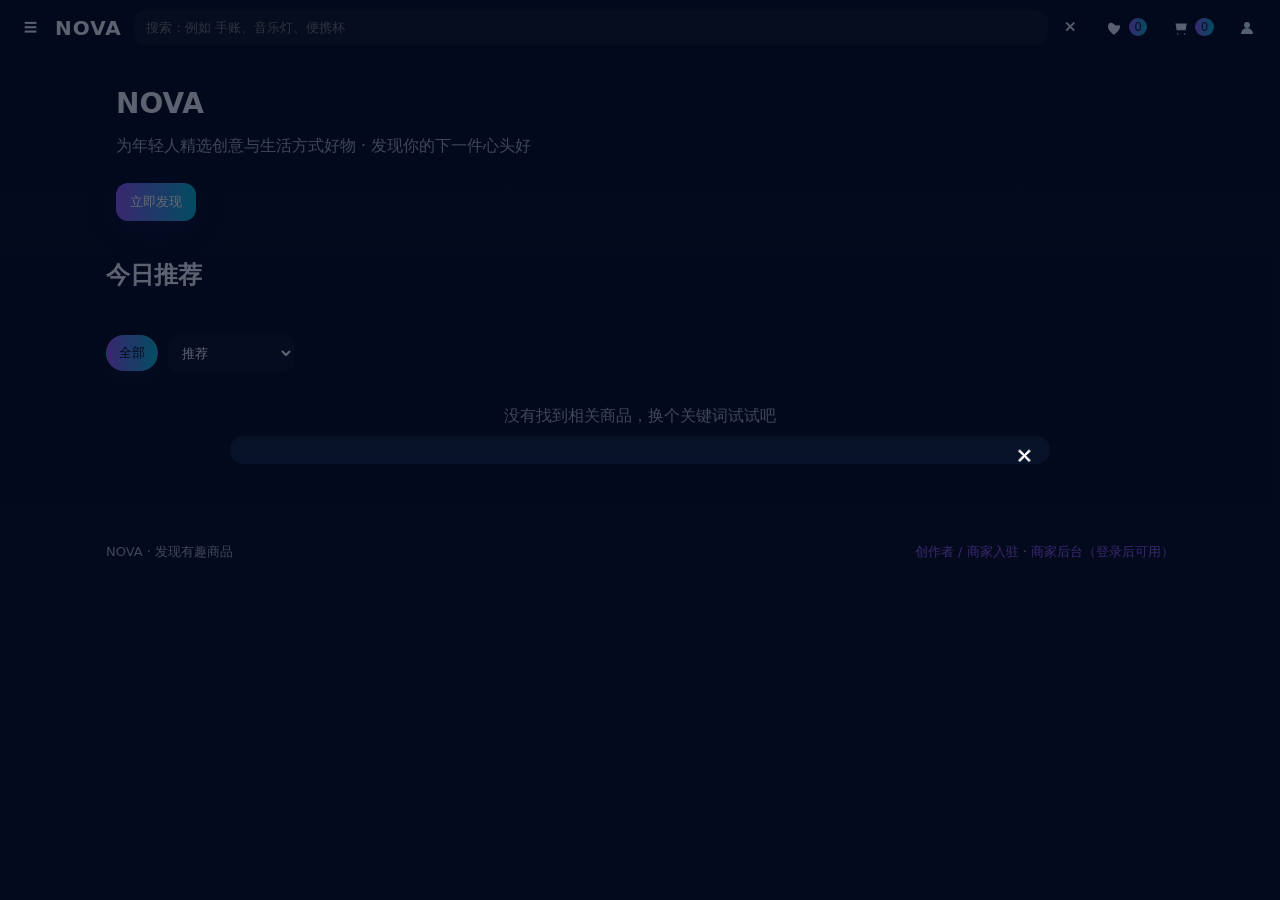
<file: index.html>
<!doctype html>
<html lang="zh-CN">
<head>
  <meta charset="utf-8" />
  <meta name="viewport" content="width=device-width,initial-scale=1" />
  <title>NOVA · 发现有趣商品</title>
  <link rel="stylesheet" href="styles.css">
</head>
<body data-page="home">
  <!-- SVG icons & decorative gradients -->
  <svg style="display:none" id="icons" aria-hidden="true">
    <defs>
      <linearGradient id="g-accent" x1="0" x2="1">
        <stop offset="0" stop-color="#8b5cf6"></stop>
        <stop offset="1" stop-color="#06b6d4"></stop>
      </linearGradient>
    </defs>
    <symbol id="icon-search" viewBox="0 0 24 24"><path fill="currentColor" d="M21 21l-4.35-4.35"></path><circle cx="11" cy="11" r="6" stroke="currentColor" stroke-width="2" fill="none"></circle></symbol>
    <symbol id="icon-cart" viewBox="0 0 24 24"><path fill="currentColor" d="M6 6h15l-1.5 9h-12z"></path><circle cx="9" cy="20" r="1" fill="currentColor"></circle><circle cx="18" cy="20" r="1" fill="currentColor"></circle></symbol>
    <symbol id="icon-heart" viewBox="0 0 24 24"><path fill="currentColor" d="M12 21s-8-5.5-8-10.5S7 3 12 7s8-1 8 3.5S12 21 12 21z"/></symbol>
    <symbol id="icon-user" viewBox="0 0 24 24"><path fill="currentColor" d="M12 12a4 4 0 100-8 4 4 0 000 8z"/><path fill="currentColor" d="M4 20a8 8 0 0116 0"/></symbol>
    <symbol id="icon-plus" viewBox="0 0 24 24"><path fill="currentColor" d="M11 11V5h2v6h6v2h-6v6h-2v-6H5v-2z"/></symbol>
  </svg>

  <header class="topbar">
    <div class="left">
      <button id="menuBtn" class="icon-btn" aria-label="菜单">☰</button>
      <div class="brand">NOVA</div>
    </div>
    <div class="search">
      <input id="searchInput" placeholder="搜索：例如 手账、音乐灯、便携杯" aria-label="搜索商品">
      <button id="searchClear" class="icon-btn" title="清空">✕</button>
    </div>
    <div class="right">
      <button id="favBtn" class="icon-btn" title="我的收藏"><svg class="icon"><use href="#icon-heart"></use></svg><span id="favCount" class="badge">0</span></button>
      <button id="cartBtn" class="icon-btn" title="购物车"><svg class="icon"><use href="#icon-cart"></use></svg><span id="cartCount" class="badge">0</span></button>
      <a id="userLink" class="link" href="user.html" title="个人中心"><svg class="icon"><use href="#icon-user"></use></svg></a>
    </div>
  </header>

  <main class="main container">
    <section class="hero">
      <h1>NOVA</h1>
      <p class="lead">为年轻人精选创意与生活方式好物 · 发现你的下一件心头好</p>
      <div class="hero-actions">
        <button id="exploreBtn" class="btn primary">立即发现</button>
      </div>
    </section>

    <section class="recommend">
      <h2>今日推荐</h2>
      <div id="recommendList" class="carousel"></div>
    </section>

    <section class="filters">
      <div id="categories" class="chips"></div>
      <div class="sort">
        <select id="sortSelect" aria-label="排序">
          <option value="relevance">推荐</option>
          <option value="price_asc">价格：低 → 高</option>
          <option value="price_desc">价格：高 → 低</option>
        </select>
      </div>
    </section>

    <section id="productGrid" class="grid"></section>

    <div id="emptyState" class="empty hidden">没有找到相关商品，换个关键词试试吧</div>
  </main>

  <!-- product modal -->
  <div id="productModal" class="modal hidden" role="dialog" aria-modal="true">
    <div class="modal-panel">
      <button id="modalClose" class="modal-close" aria-label="关闭">✕</button>
      <div id="modalContent"></div>
    </div>
  </div>

  <!-- cart drawer -->
  <aside id="cartDrawer" class="drawer hidden" aria-hidden="true">
    <div class="drawer-header">
      <h3>购物车</h3>
      <button id="closeCart" class="icon-btn">✕</button>
    </div>
    <div id="cartItems" class="drawer-body"></div>
    <div class="drawer-footer">
      <div class="total">合计：¥ <span id="cartTotal">0.00</span></div>
      <div class="drawer-actions">
        <a id="gotoCheckout" class="btn primary" href="checkout.html">去结算</a>
      </div>
    </div>
  </aside>

  <footer class="site-footer">
    <div class="container footer-inner">
      <div>NOVA · 发现有趣商品</div>
      <div><a href="merchant.html">创作者 / 商家入驻</a> · <a href="admin.html">商家后台（登录后可用）</a></div>
    </div>
  </footer>

  <script src="db.js"></script>
  <script src="data/products.js"></script>
  <script src="app.js"></script>
</body>
</html>
</file>
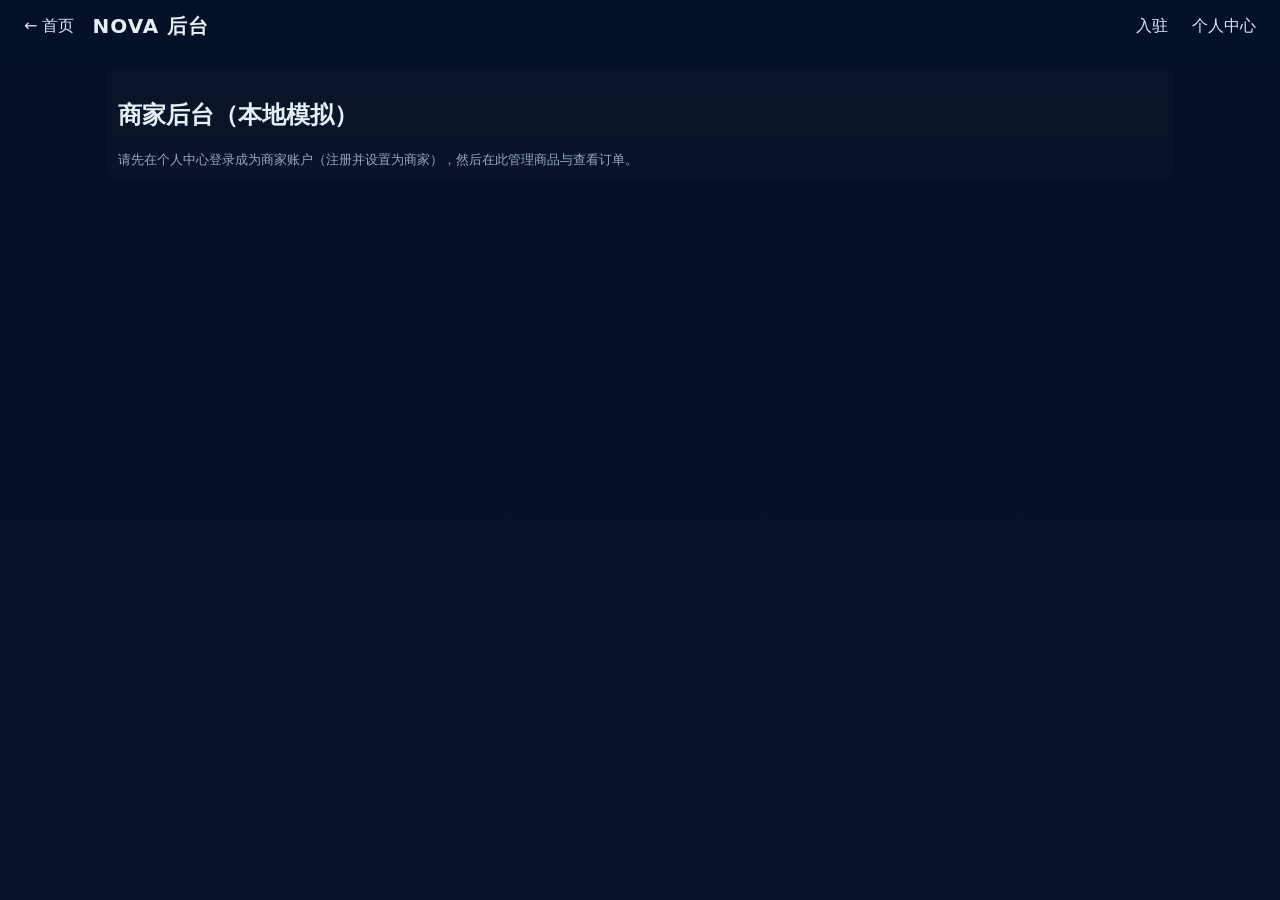
<file: admin.html>
<!doctype html>
<html lang="zh-CN">
<head>
  <meta charset="utf-8"/>
  <meta name="viewport" content="width=device-width,initial-scale=1"/>
  <title>商家后台 · NOVA</title>
  <link rel="stylesheet" href="styles.css">
</head>
<body data-page="admin">
  <header class="topbar">
    <div class="left"><a href="index.html" class="link">← 首页</a><div class="brand">NOVA 后台</div></div>
    <div class="right">
      <a href="merchant.html" class="link">入驻</a>
      <a href="user.html" class="link">个人中心</a>
    </div>
  </header>

  <main class="container">
    <section class="card">
      <h2>商家后台（本地模拟）</h2>
      <p class="muted">请先在个人中心登录成为商家账户（注册并设置为商家），然后在此管理商品与查看订单。</p>
    </section>

    <section id="adminPanel" class="hidden">
      <div class="card">
        <h3>商品管理</h3>
        <form id="productForm" class="form">
          <input id="prodId" type="hidden">
          <label>商品名称 <input id="prodTitle" required></label>
          <label>分类 <input id="prodCategory" required placeholder="例如：生活、文具"></label>
          <label>价格（元） <input id="prodPrice" type="number" required min="0" step="0.01"></label>
          <label>描述 <textarea id="prodDesc" rows="3"></textarea></label>
          <label>主色（HEX） <input id="prodColor" placeholder="#60a5fa"></label>
          <div class="row">
            <button type="submit" class="btn primary">保存商品</button>
            <button type="button" id="clearForm" class="btn">清空</button>
          </div>
        </form>
      </div>

      <div class="card">
        <h3>我的商品</h3>
        <div id="merchantProducts" class="grid"></div>
      </div>

      <div class="card">
        <h3>订单（包含我的商品）</h3>
        <div id="merchantOrders"></div>
      </div>
    </section>
  </main>

  <script src="db.js"></script>
  <script src="data/products.js"></script>
  <script src="app.js"></script>
</body>
</html>
</file>
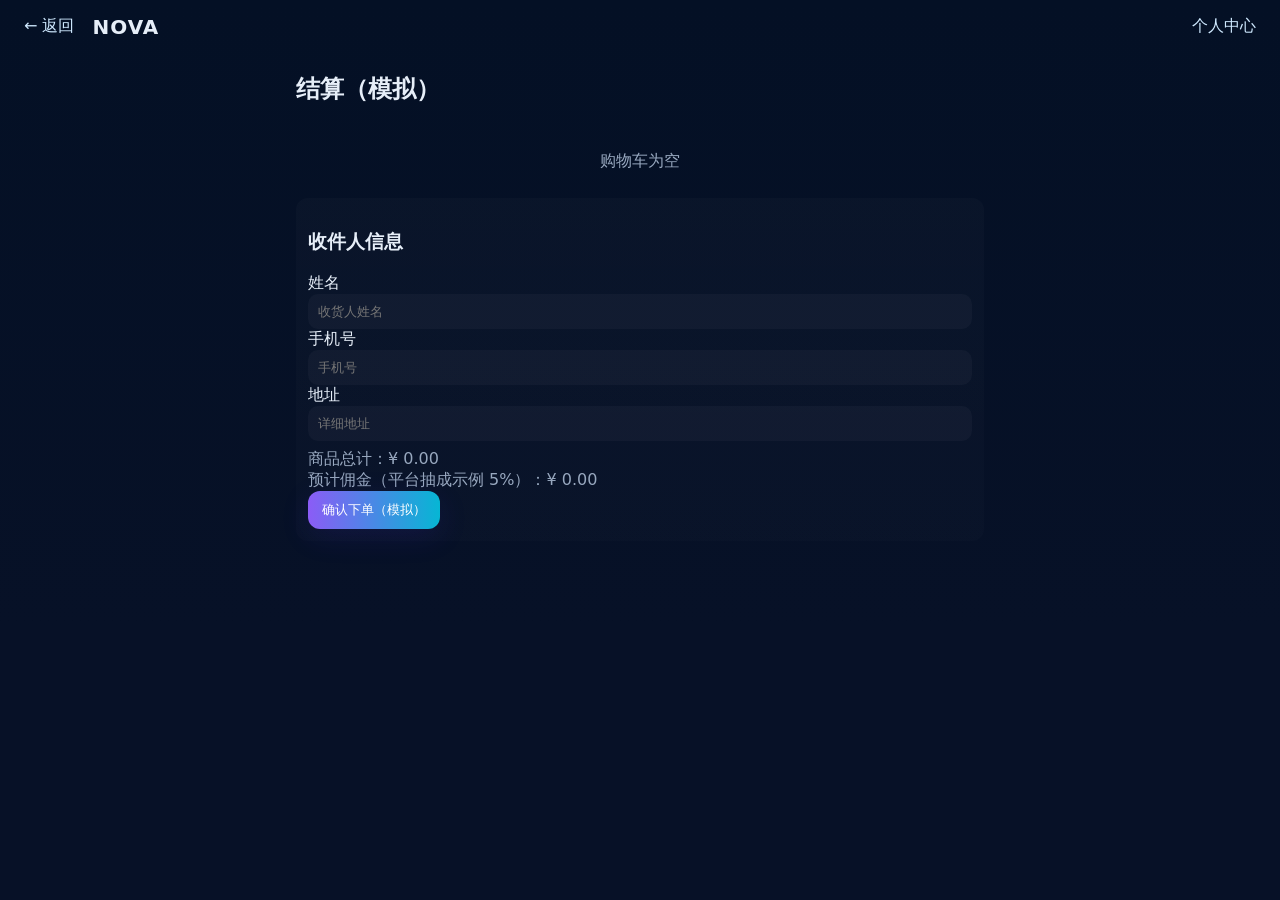
<file: checkout.html>
<!doctype html>
<html lang="zh-CN">
<head>
  <meta charset="utf-8" />
  <meta name="viewport" content="width=device-width,initial-scale=1" />
  <title>结算 · NOVA</title>
  <link rel="stylesheet" href="styles.css">
</head>
<body data-page="checkout">
  <header class="topbar">
    <div class="left">
      <a href="index.html" class="link">← 返回</a>
      <div class="brand">NOVA</div>
    </div>
    <div class="right">
      <a href="user.html" class="link">个人中心</a>
    </div>
  </header>

  <main class="container narrow">
    <h2>结算（模拟）</h2>

    <section id="checkoutList" class="checkout-list"></section>

    <section class="checkout-form card">
      <h3>收件人信息</h3>
      <label>姓名 <input id="inputName" type="text" placeholder="收货人姓名"></label>
      <label>手机号 <input id="inputPhone" type="tel" placeholder="手机号"></label>
      <label>地址 <input id="inputAddress" type="text" placeholder="详细地址"></label>
      <div class="checkout-summary">
        <div>商品总计：¥ <span id="checkoutTotal">0.00</span></div>
        <div>预计佣金（平台抽成示例 5%）：¥ <span id="checkoutCommission">0.00</span></div>
      </div>
      <button id="placeOrderBtn" class="btn primary">确认下单（模拟）</button>
    </section>

    <div id="orderResult" class="order-result hidden"></div>
  </main>

  <script src="db.js"></script>
  <script src="data/products.js"></script>
  <script src="app.js"></script>
</body>
</html>
</file>
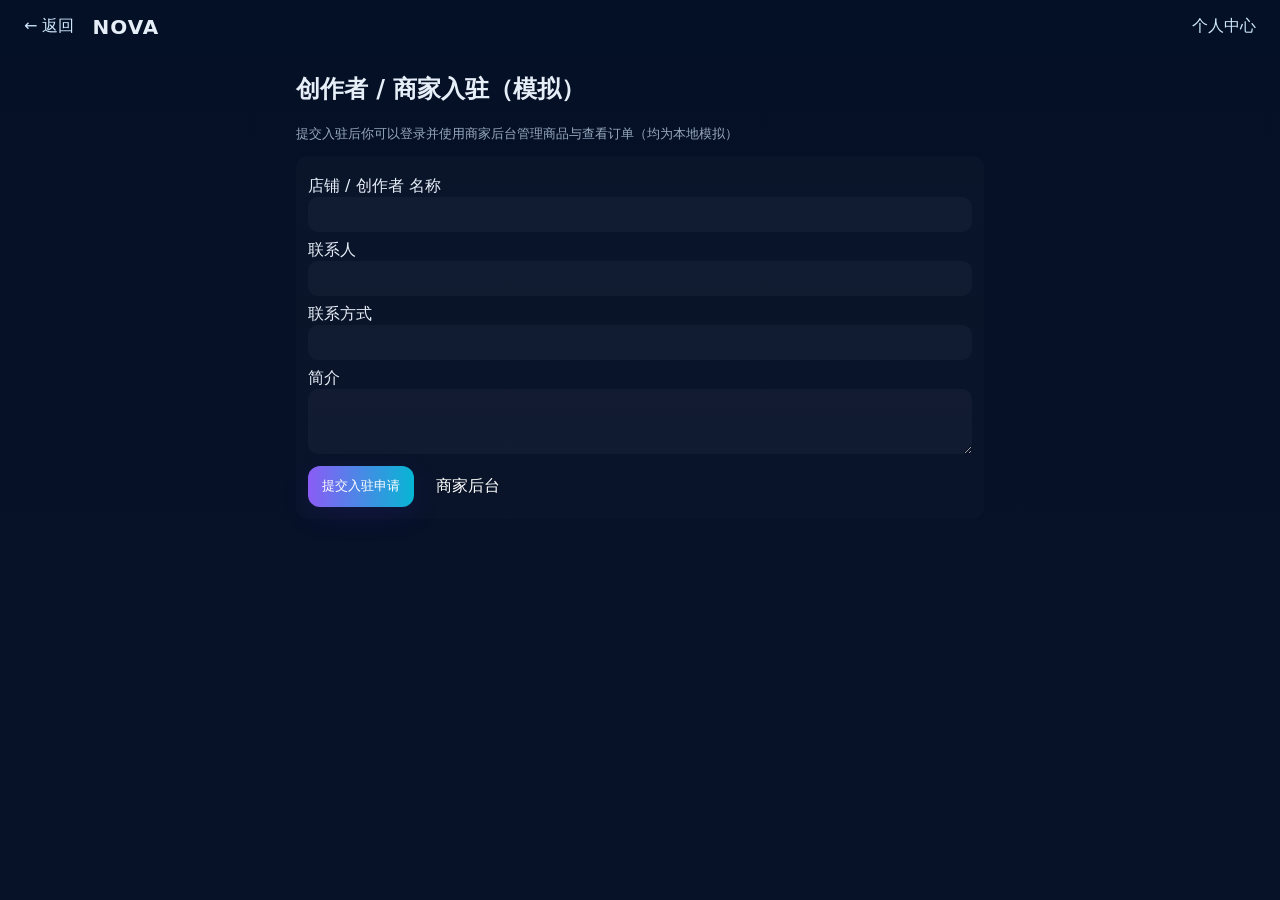
<file: merchant.html>
<!doctype html>
<html lang="zh-CN">
<head>
  <meta charset="utf-8"/>
  <meta name="viewport" content="width=device-width,initial-scale=1"/>
  <title>创作者 / 商家入驻 · NOVA</title>
  <link rel="stylesheet" href="styles.css">
</head>
<body data-page="merchant">
  <header class="topbar">
    <div class="left"><a href="index.html" class="link">← 返回</a><div class="brand">NOVA</div></div>
    <div class="right"><a href="user.html" class="link">个人中心</a></div>
  </header>

  <main class="container narrow">
    <h2>创作者 / 商家入驻（模拟）</h2>
    <p class="muted">提交入驻后你可以登录并使用商家后台管理商品与查看订单（均为本地模拟）</p>

    <form id="merchantApply" class="card form">
      <label>店铺 / 创作者 名称 <input id="mName" required></label>
      <label>联系人 <input id="mContact" required></label>
      <label>联系方式 <input id="mContactInfo"></label>
      <label>简介 <textarea id="mDesc" rows="3"></textarea></label>
      <div class="row">
        <button type="submit" class="btn primary">提交入驻申请</button>
        <a id="goAdmin" href="admin.html" class="btn">商家后台</a>
      </div>
    </form>

    <div id="applyResult" class="order-result hidden"></div>
  </main>

  <script src="db.js"></script>
  <script src="data/products.js"></script>
  <script src="app.js"></script>
</body>
</html>
</file>
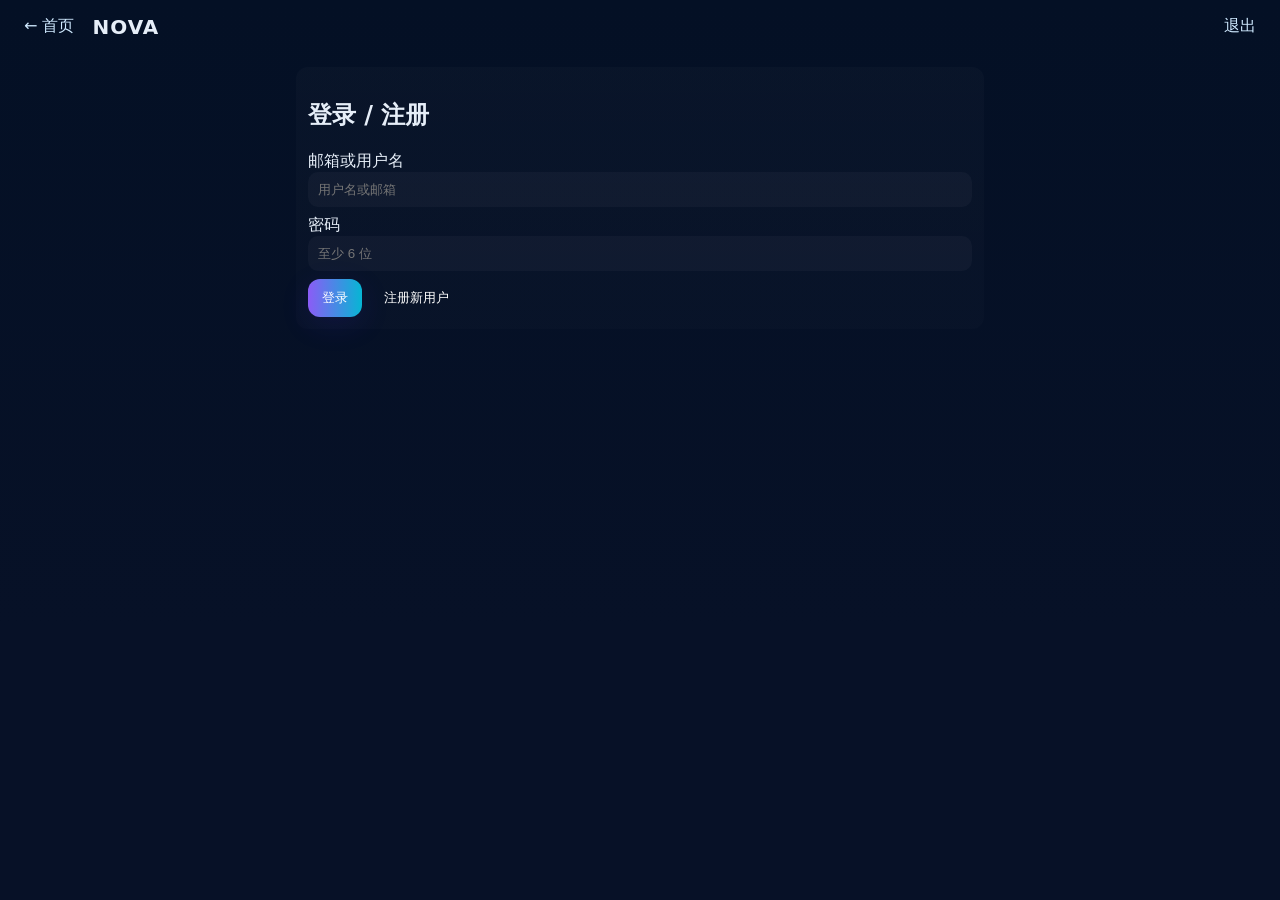
<file: user.html>
<!doctype html>
<html lang="zh-CN">
<head>
  <meta charset="utf-8"/>
  <meta name="viewport" content="width=device-width,initial-scale=1"/>
  <title>个人中心 · NOVA</title>
  <link rel="stylesheet" href="styles.css">
</head>
<body data-page="user">
  <header class="topbar">
    <div class="left">
      <a href="index.html" class="link">← 首页</a>
      <div class="brand">NOVA</div>
    </div>
    <div class="right">
      <a id="logoutBtn" class="link" href="#">退出</a>
    </div>
  </header>

  <main class="container narrow">
    <div id="authArea" class="card">
      <h2 id="authTitle">登录 / 注册</h2>
      <form id="authForm" class="form">
        <label>邮箱或用户名 <input id="authName" required placeholder="用户名或邮箱"></label>
        <label>密码 <input id="authPassword" type="password" required placeholder="至少 6 位"></label>
        <div class="row">
          <button type="submit" id="authSubmit" class="btn primary">登录</button>
          <button type="button" id="switchToRegister" class="btn">注册新用户</button>
        </div>
      </form>
    </div>

    <div id="profileArea" class="hidden">
      <div class="card">
        <h3>欢迎，<span id="profileName"></span></h3>
        <p class="muted">在个人中心可以查看收藏、订单与资料（本地模拟）</p>
      </div>

      <div class="card">
        <h3>我的收藏</h3>
        <div id="favoritesList" class="grid"></div>
      </div>

      <div class="card">
        <h3>我的订单</h3>
        <div id="ordersList"></div>
      </div>

      <div class="card">
        <h3>账户操作</h3>
        <button id="logoutBtn2" class="btn">退出登录</button>
      </div>
    </div>
  </main>

  <script src="db.js"></script>
  <script src="data/products.js"></script>
  <script src="app.js"></script>
</body>
</html>
</file>
<file: styles.css>
:root{
  --bg:#071127;
  --panel:#0b1722;
  --muted:#98a8bf;
  --accent1:#8b5cf6;
  --accent2:#06b6d4;
  --glass: rgba(255,255,255,0.03);
  --radius:12px;
  --gap:12px;
  --text:#e6eef8;
  --card-bg: linear-gradient(180deg,rgba(255,255,255,0.02),rgba(255,255,255,0.01));
  font-family: Inter, ui-sans-serif, system-ui, -apple-system, "Segoe UI", Roboto, "Helvetica Neue", Arial;
  color-scheme: dark;
}
*{box-sizing:border-box}
html,body{height:100%;margin:0;background:linear-gradient(180deg,#041025 0%,#071127 70%);color:var(--text)}
a{color:var(--accent1);text-decoration:none}
.container{max-width:1100px;margin:14px auto;padding:0 16px}
.topbar{display:flex;align-items:center;justify-content:space-between;padding:10px 16px;position:sticky;top:0;background:transparent;z-index:20}
.topbar .left{display:flex;align-items:center;gap:10px}
.brand{font-weight:700;font-size:20px;letter-spacing:1px}
.icon-btn{background:transparent;border:0;color:#dbeafe;padding:8px;border-radius:8px;cursor:pointer}
.search{flex:1;display:flex;align-items:center;gap:8px;padding:0 12px}
.search input{width:100%;padding:10px 12px;border-radius:12px;border:0;background:var(--glass);color:#e8f6ff}
.right{display:flex;align-items:center;gap:8px}
.link{color:#cfe9ff;padding:6px 8px;border-radius:8px}
.badge{background:linear-gradient(90deg,var(--accent1),var(--accent2));color:#061027;padding:2px 6px;border-radius:999px;font-size:12px;margin-left:6px}
.main{padding-bottom:60px}
.hero{padding:18px 10px;display:flex;flex-direction:column;gap:10px}
.hero .hero-inner{display:flex;gap:16px;align-items:center}
.hero h1{margin:0;font-size:28px}
.lead{margin:6px 0;color:var(--muted)}
.hero-actions{margin-top:10px}
.btn{padding:10px 14px;border-radius:12px;border:0;background:transparent;color:#fff;cursor:pointer}
.btn.primary{background:linear-gradient(90deg,var(--accent1),var(--accent2));box-shadow:0 8px 30px rgba(75,38,236,0.12)}
.card{background:var(--card-bg);padding:12px;border-radius:12px;margin-bottom:12px}
.narrow{max-width:720px}
.recommend .carousel{display:flex;overflow:auto;gap:12px;padding:8px 0}
.carousel .card{min-width:220px;flex:0 0 auto}
.filters{display:flex;gap:10px;align-items:center;flex-wrap:wrap;margin:8px 0}
.chips{display:flex;gap:8px;flex-wrap:wrap}
.chip{padding:8px 12px;border-radius:999px;background:transparent;border:1px solid rgba(255,255,255,0.03);cursor:pointer;color:#dff3ff}
.chip.active{background:linear-gradient(90deg,var(--accent1),var(--accent2));box-shadow:0 6px 20px rgba(99,102,241,0.08);color:#021026}
.grid{display:grid;grid-template-columns:repeat(1,1fr);gap:12px}
@media(min-width:520px){.grid{grid-template-columns:repeat(2,1fr)}}
@media(min-width:900px){.grid{grid-template-columns:repeat(3,1fr)}}
.card.product{display:flex;gap:12px;align-items:flex-start;padding:12px}
.product-image{width:120px;height:88px;border-radius:10px;flex-shrink:0;background-size:cover;background-position:center;display:flex;align-items:center;justify-content:center;color:#021026;font-weight:700;font-size:18px}
.card h4{margin:0 0 6px 0}
.card p{margin:0;color:var(--muted);font-size:13px}
.meta{margin-top:8px;display:flex;align-items:center;justify-content:space-between;width:100%}
.small-btn{padding:8px 10px;border-radius:10px;border:0;background:rgba(255,255,255,0.03);color:#eaf4ff;cursor:pointer}
.empty{padding:26px;text-align:center;color:var(--muted)}
.hidden{display:none}
/* product details inside card */
.price{font-weight:700;color:#fff;font-size:16px}
.price small{font-weight:400;color:var(--muted);font-size:12px}
.rating{display:flex;align-items:center;gap:6px;color:#ffd166;font-size:13px}
.sales{color:var(--muted);font-size:12px}
.stock.low{color:#ffb4a2}
.stock.ok{color:var(--muted)}
/* modal */
.modal{position:fixed;inset:0;background:rgba(2,6,23,0.6);display:flex;align-items:center;justify-content:center;z-index:50}
.modal-panel{width:92%;max-width:820px;background:linear-gradient(180deg,#071227,#08122a);border-radius:14px;padding:14px;position:relative}
.modal-close{position:absolute;top:10px;right:10px;background:transparent;border:0;color:#fff;font-size:18px}
/* drawer */
.drawer{position:fixed;right:12px;bottom:12px;width:320px;background:#071227;border-radius:14px;box-shadow:0 10px 30px rgba(2,6,23,0.6);z-index:40}
.drawer.hidden{display:none}
.drawer-header{display:flex;align-items:center;justify-content:space-between;padding:10px 12px;border-bottom:1px solid rgba(255,255,255,0.02)}
.drawer-body{max-height:340px;overflow:auto;padding:10px}
.drawer-footer{padding:12px;border-top:1px solid rgba(255,255,255,0.02)}
/* forms */
.form label{display:block;margin:8px 0}
input,textarea,select{width:100%;padding:10px;border-radius:10px;border:0;background:var(--glass);color:#eaf4ff}
.row{display:flex;gap:8px;flex-wrap:wrap}
/* checkout */
.checkout-list .checkout-item{display:flex;gap:12px;align-items:center;padding:8px;border-radius:8px;background:rgba(255,255,255,0.02);margin-bottom:8px}
.checkout-summary{margin-top:8px;color:var(--muted)}
.order-result{margin-top:12px;padding:12px;background:linear-gradient(180deg,#071227,#06121a);border-radius:10px;color:#cfe9ff}
/* profile & admin */
.narrow .profile{display:flex;flex-direction:column;gap:12px}
/* utility */
.muted{color:var(--muted);font-size:13px}
.icon{width:18px;height:18px;vertical-align:middle;fill:currentColor}
.footer-inner{display:flex;justify-content:space-between;align-items:center;padding:16px;color:var(--muted);font-size:13px}
/* toast */
#toastContainer{position:fixed;right:16px;bottom:20px;display:flex;flex-direction:column;gap:8px;z-index:120}
.toast{background:linear-gradient(90deg,var(--accent1),var(--accent2));color:#021026;padding:10px 14px;border-radius:10px;opacity:0;transform:translateY(8px);transition:all 220ms ease}
.toast.show{opacity:1;transform:translateY(0)}
.toast.error{background:linear-gradient(90deg,#ff6b6b,#ff8a8a);color:#210506}
/* spinner */
#spinnerOverlay{position:fixed;inset:0;background:rgba(2,6,23,0.45);display:flex;align-items:center;justify-content:center;z-index:200;opacity:0;pointer-events:none;transition:opacity 160ms}
#spinnerOverlay.show{opacity:1;pointer-events:auto}
.spinner{width:48px;height:48px;border-radius:50%;border:5px solid rgba(255,255,255,0.06);border-top-color:var(--accent1);animation:spin 1s linear infinite}
@keyframes spin{to{transform:rotate(360deg)}}
</file>
